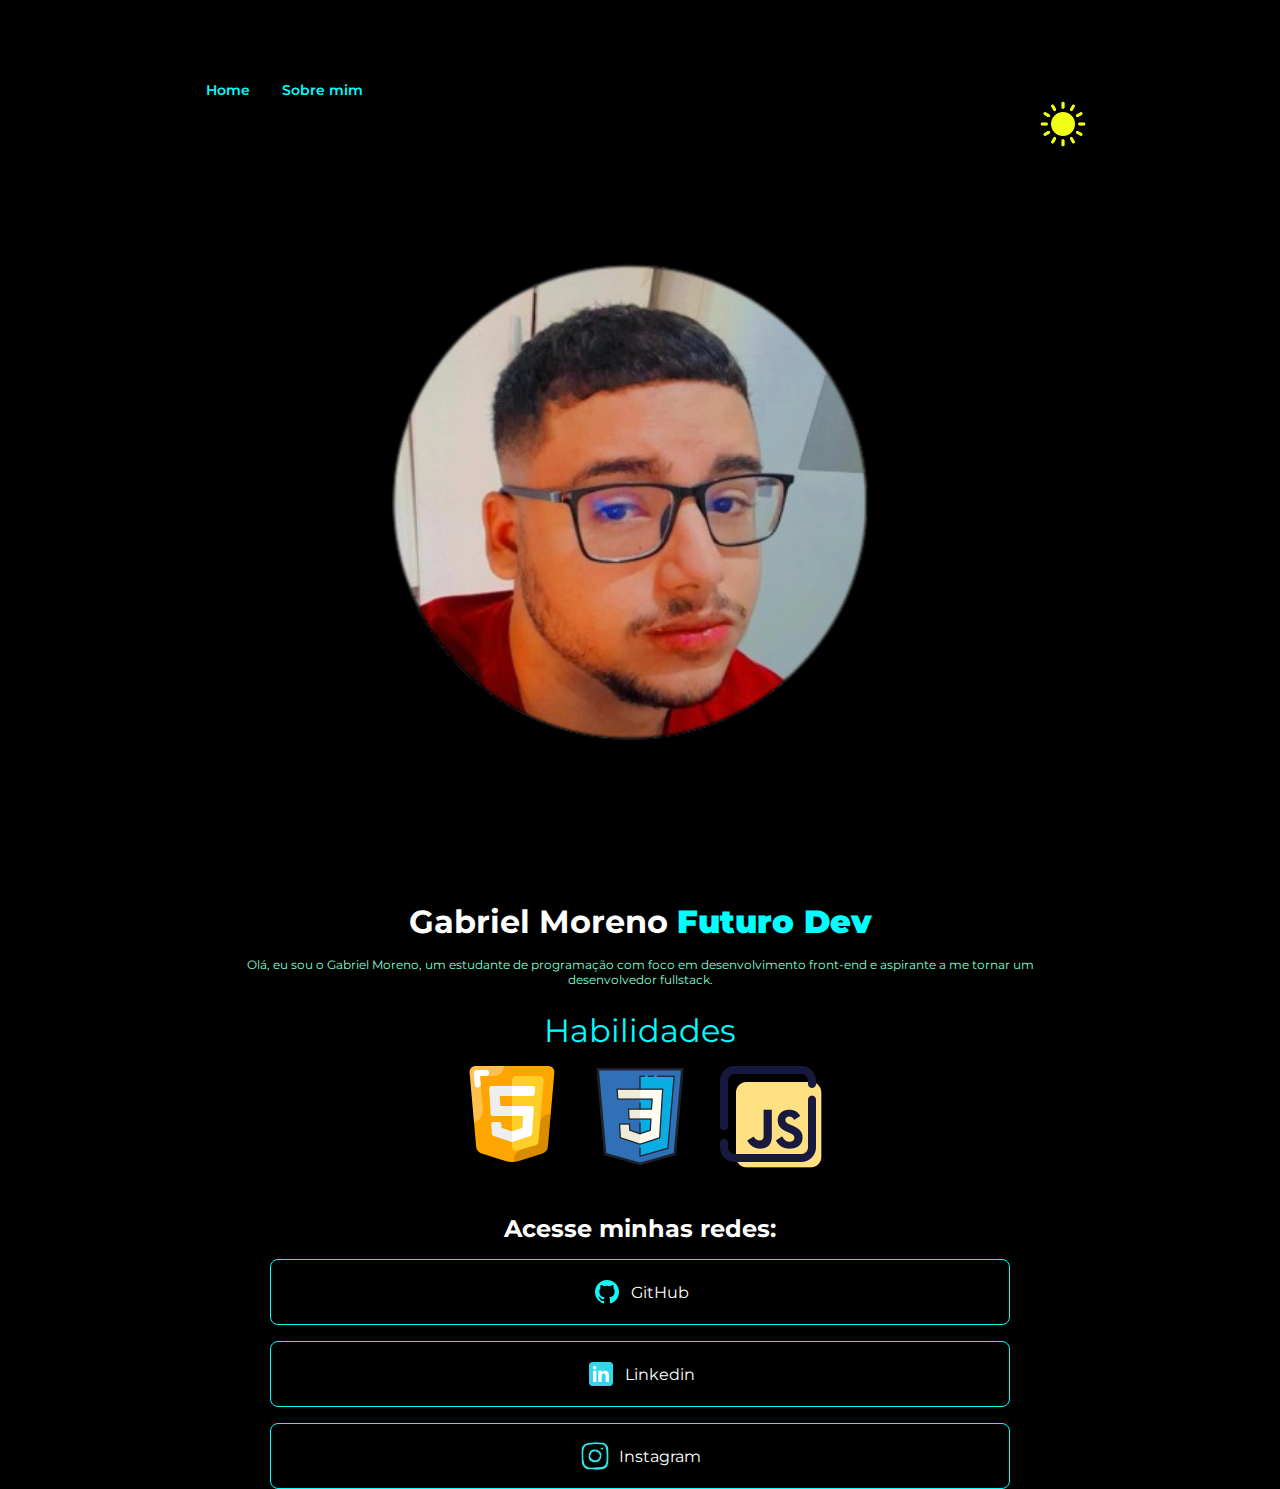
<file: index.html>
<!DOCTYPE html>
<html lang="pt-br">
<head>
    <meta charset="UTF-8">
    <meta name="viewport" content="width=device-width, initial-scale=1.0">
    <title>Portifolio</title>
    <link rel="stylesheet" href="style.css">
    <script src="main.js" defer></script>
</head>
<body>
    <header class="cabecalho">
        <nav class="cabecalho__links">
            <a href="index.html" class="cabecalho__links-link">Home</a>
            <a href="about.html" class="cabecalho__links-link">Sobre mim</a>
            <input id="modo" type="checkbox">
            <label for="modo"><img class="sol" src="img/sol.png" alt=""></label>
        </nav>
    </header>
    <main class="principal">
        <section class="principal__section">
           <h1 class="texto">Gabriel Moreno <strong class="texto-destacado">Futuro Dev</strong> </h1>
            <p class="paragrafo">Olá, eu sou o Gabriel Moreno, um estudante de programação com foco em desenvolvimento front-end e aspirante a me tornar um desenvolvedor fullstack.</p>
            <div class="habilidades"><p>Habilidades</p></div>
            <div class="logos__container">
                <a href="https://cursos.alura.com.br/user/morenogabriel114/fullCertificate/dd228173baeccbe03fd21f275641cd2a"><img class="logos" src="./img/html.png" alt="logo-html"></a>
                <a href="https://cursos.alura.com.br/user/morenogabriel114/fullCertificate/dd228173baeccbe03fd21f275641cd2a"><img class="logos" src="./img/css.png" alt="logo-css"></a>
                <a href="https://cursos.alura.com.br/user/morenogabriel114/fullCertificate/dd228173baeccbe03fd21f275641cd2a"><img class="logos" src="./img/js.png" alt="logo-js"></a>
            </div>
            <div class="principal__div">
                <h2>Acesse minhas redes:</h2>
                <a class="link" href="https://github.com/GM0R3NO"><img src="./img/git.png" alt="">GitHub</a>
                <a class="link" href="https://www.linkedin.com/in/gabriel-moreno-g/"><img src="./img/linkedin.png" alt="">Linkedin</a>
                <a class="link" href="https://www.instagram.com/gabri3lbr/"><img src="./img/instagram.png" alt="">Instagram</a>
            </div>
        </section>
        <img class="foto" src="./img/Gabriel-Moreno.png" alt="imagem do Gabriel Moreno">
    </main>
    <footer class="rodape"></footer>
</body>
</html>
</file>
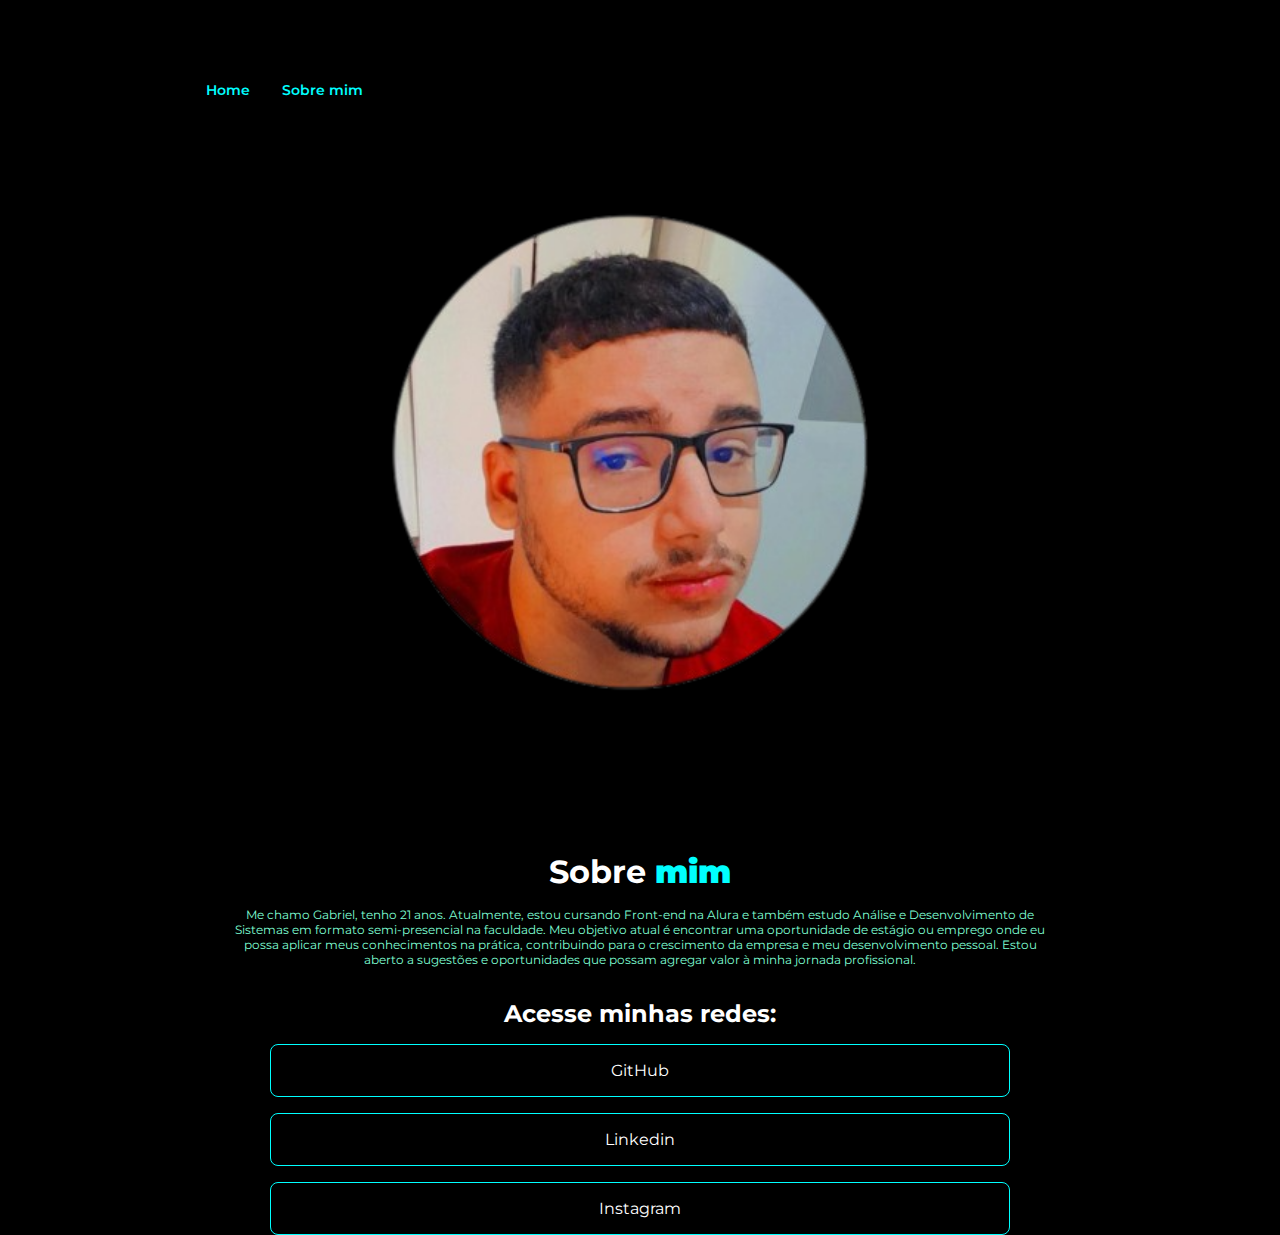
<file: about.html>
<!DOCTYPE html>
<html lang="pt-br">
<head>
    <meta charset="UTF-8">
    <meta name="viewport" content="width=device-width, initial-scale=1.0">
    <title>Portifolio</title>
    <link rel="stylesheet" href="style.css">
</head>
<body>
    <header class="cabecalho">
        <nav class="cabecalho__links">
            <a href="index.html" class="cabecalho__links-link">Home</a>
            <a href="about.html" class="cabecalho__links-link">Sobre mim</a>
        </nav>
    </header>
    <main class="principal">
        <section class="principal__section">
           <h1 class="texto">Sobre <strong class="texto-destacado">mim</strong> </h1>
            <p class="paragrafo">Me chamo Gabriel, tenho 21 anos. Atualmente, estou cursando Front-end na Alura e também estudo Análise e Desenvolvimento de Sistemas em formato semi-presencial na faculdade. Meu objetivo atual é encontrar uma oportunidade de estágio ou emprego onde eu possa aplicar meus conhecimentos na prática, contribuindo para o crescimento da empresa e meu desenvolvimento pessoal. Estou aberto a sugestões e oportunidades que possam agregar valor à minha jornada profissional.</p>
            <div class="principal__div">
                <h2>Acesse minhas redes:</h2>
                <a href="https://github.com/GM0R3NO">GitHub</a>
                <a href="https://www.linkedin.com/in/gabriel-moreno-g/">Linkedin</a>
                <a href="https://www.instagram.com/gabri3lbr/">Instagram</a>
            </div>
        </section>
        <img class="foto" src="./img/Gabriel-Moreno.png" alt="imagem do Gabriel Moreno">
    </main>
    <footer class="rodape"></footer>
</body>
</html>
</file>
<file: style.css>
@import url(styles.css/cabecalho.css);
@import url(styles.css/principal.css);
@import url('https://fonts.googleapis.com/css2?family=Montserrat:wght@400;600&display=swap');

:root{
--cor-principal: black;
--cor-secundaria:aqua;
--cor-terciaria:white;
--fonte-principal:'Montserrat', sans-serif;
}


*{
    margin: 0;
    padding: 0;
}

body{
    transition: 2s;
    box-sizing: border-box;
    background-color: var(--cor-principal);
    color: var(--cor-terciaria);
    font-family: var(--fonte-principal);
    font-weight: 400;
}

input{
    display: none;
}

label{
    display: flex;
    justify-content: end;
}

label img{
    width: 50px;
}

.habilidades{
    color: var(--cor-secundaria);
    font-size: 2em;
    font-family: var(--fonte-principal);
    margin-top: 1.5rem;
}

.logos:hover{
    cursor: pointer;
}

.logos__container{
    display: flex;
    justify-content: center;
    
}

.dark{
    transition: 2s;
    background-color: antiquewhite;
    color: black;
}

.link{
    display: flex;
    text-align: center;
    justify-content: center;
    align-items: center;
}

.link img{
    margin-right: 8px;
}


@media (max-width:1300px){
    .principal{
        flex-direction: column-reverse;
    }
    .paragrafo{ 
        font-size: 12px;
        color: aquamarine;
        width: 100%;
    }

    .cabecalho__links a{
        justify-content: space-between;
        margin: 0;
        padding: 0em 1em;
        font-size: 14px;
    }

    .principal__div a{
        width: 90%;
    }

    .foto{
        width: 90%;
    }
}
</file>
